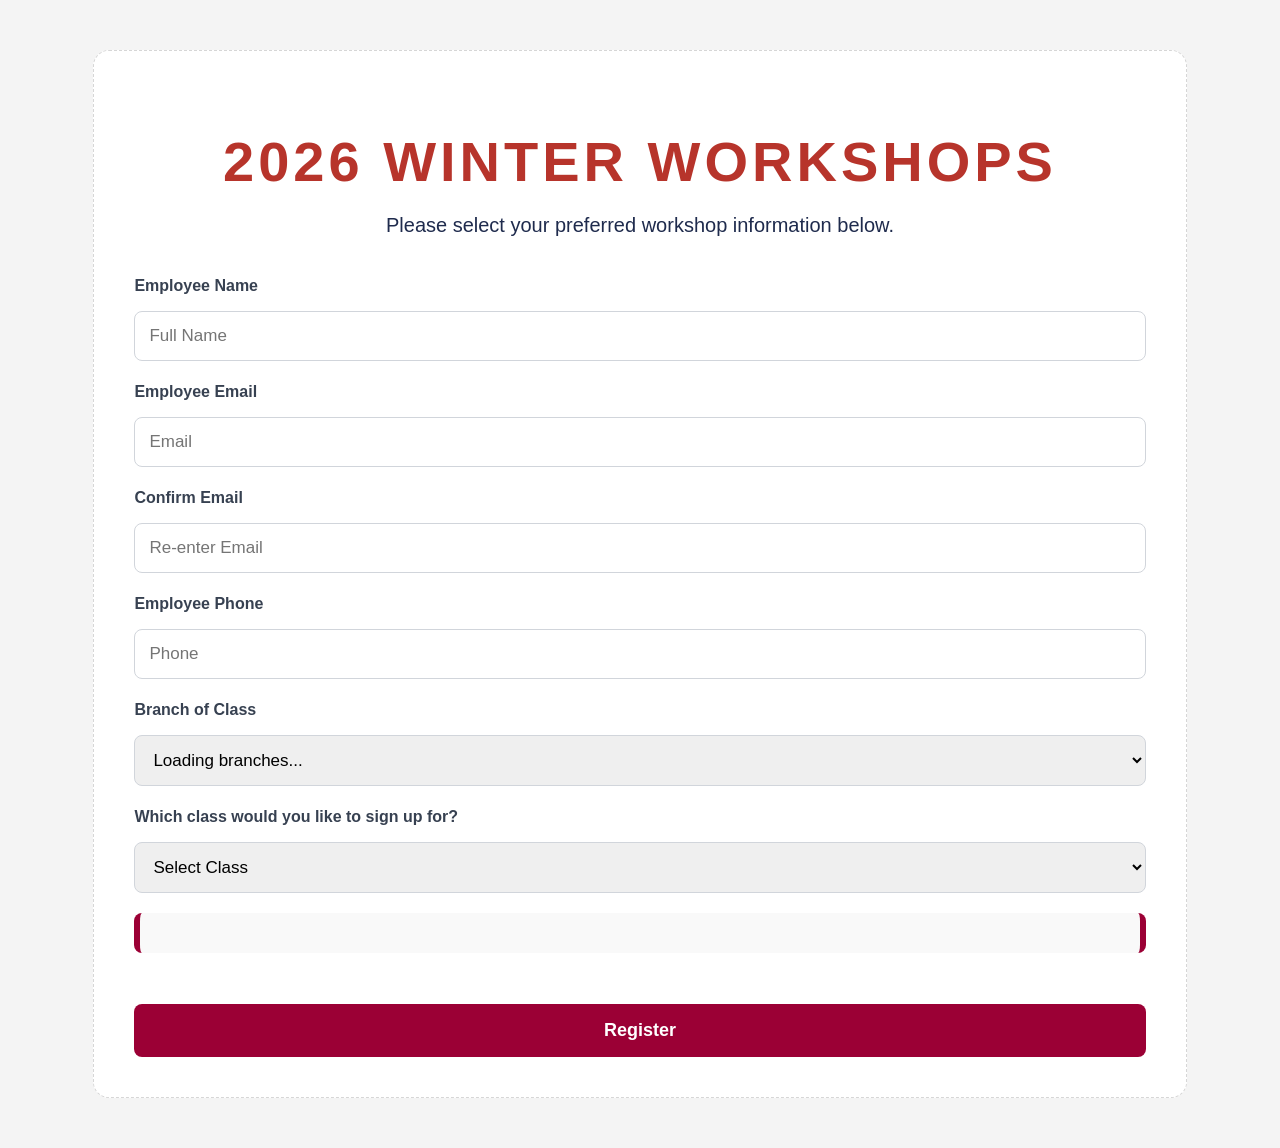
<file: index.html>
<!DOCTYPE html>
<html lang="en">
<head>
    <meta charset="UTF-8">
    <meta name="viewport" content="width=device-width, initial-scale=1.0">
    <title>Workshop Signup</title>
    <link rel="stylesheet" href="style.css">
</head>

<body>

<div class="classes-box">
    <h1>2026 WINTER WORKSHOPS</h1>

    <p class="subtitle">
        Please select your preferred workshop information below.
    </p>

    <label for="name">Employee Name</label>
    <input type="text" id="name" placeholder="Full Name">

    <label for="email">Employee Email</label>
    <input type="email" id="email" placeholder="Email">

    <label for="confirmEmail">Confirm Email</label>
    <input type="email" id="confirmEmail" placeholder="Re-enter Email">

    <label for="phone">Employee Phone</label>
    <input type="text" id="phone" placeholder="Phone">

    <label for="branch">Branch of Class</label>
    <select id="branch" onchange="updateClasses()">
        <option value="">Loading branches...</option>
    </select>

    <label for="trainingClass">Which class would you like to sign up for?</label>
    <select id="trainingClass">
        <option value="">Select Class</option>
    </select>

    <p id="classDescription"></p>

    <button type="button" onclick="registerEmployee()">Register</button>
</div>

<script>
    const script = document.createElement("script");
    script.src = "script.js?v=" + new Date().getTime();
    document.body.appendChild(script);
</script>
</body>
</html>
</file>
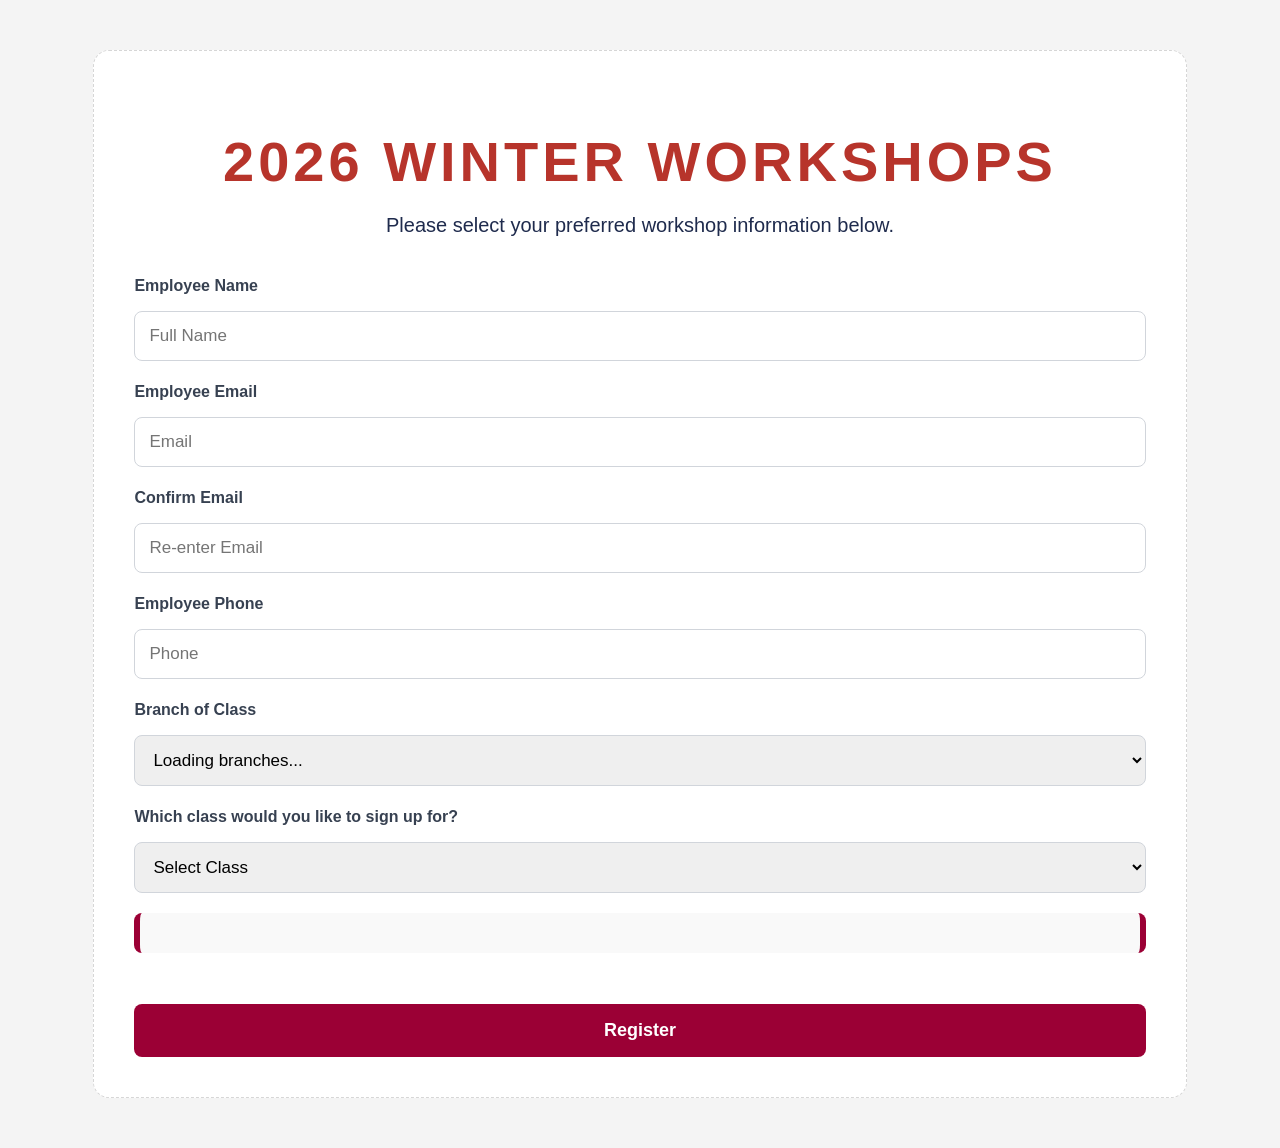
<file: admin.html>
<!DOCTYPE html>
<html lang="en">
<head>
    <meta charset="UTF-8">
    <meta name="viewport" content="width=device-width, initial-scale=1.0">
    <title>Admin Class Entry</title>
    <link rel="stylesheet" href="style.css">
</head>

<body>
    
    <script>
    const password = prompt("Enter admin password:");

    if (password !== "DBCIrrigation!") {
        alert("Incorrect password.");
        window.location.href = "index.html";
    }
</script>

<div class="classes-box">

    <h1>ADMIN CLASS ENTRY/EDIT</h1>
    
    <p class="subtitle">
    Employees will use this information to sign up for classes. Please make sure it is correct. </p>

    <h2>Add New Class</h2>

    <label for="adminBranch">Branch</label>
    <input type="text" id="adminBranch" placeholder="Denver">

    <label for="adminClass">Class Name</label>
    <input type="text" id="adminClass" placeholder="Lighting Design">

    <label for="adminDate">Date</label>
    <input type="text" id="adminDate" placeholder="MM/DD/YYYY">

    <label for="adminTime">Time</label>
    <input type="text" id="adminTime" placeholder="9-11 AM">

    <label for="adminDescription">Description</label>
    <textarea id="adminDescription" placeholder="Enter class description"></textarea>
    
     <label for="adminTeacher">Instructor</label>
    <input type="text" id="adminTeacher" placeholder="Who is teaching the class?">
    
    <label for="adminCapacity">Seat Capacity</label>
    <input type="number" id="adminCapacity" placeholder="20">
    
     <label for="adminLunch">Is lunch provided?</label>
    <input type="text" id="adminLunch" placeholder="Yes/No">

    
     <label for="adminAddress">Address</label>
    <input type="text" id="adminAddress" placeholder="123 Main St, Denver, CO">


    <button type="button" onclick="addClass()">Add Class</button>

    <hr>

    <h2>Edit or Delete Existing Class</h2>

   <label for="existingClass">
    Select Existing Class
</label>

<select
    id="existingClass"
    onchange="loadClassForEditing()"
>
   
    <option value="">
        Loading classes...
    </option>
</select>

  <button type="button" onclick="updateClass()">
    Update Selected Class
</button>

    <button type="button" onclick="deleteClass()">Delete Selected Class</button>

</div>

<script>
    const script = document.createElement("script");
    script.src = "script.js?v=" + new Date().getTime();
    document.body.appendChild(script);
</script>
    
</body>
</html>
</file>
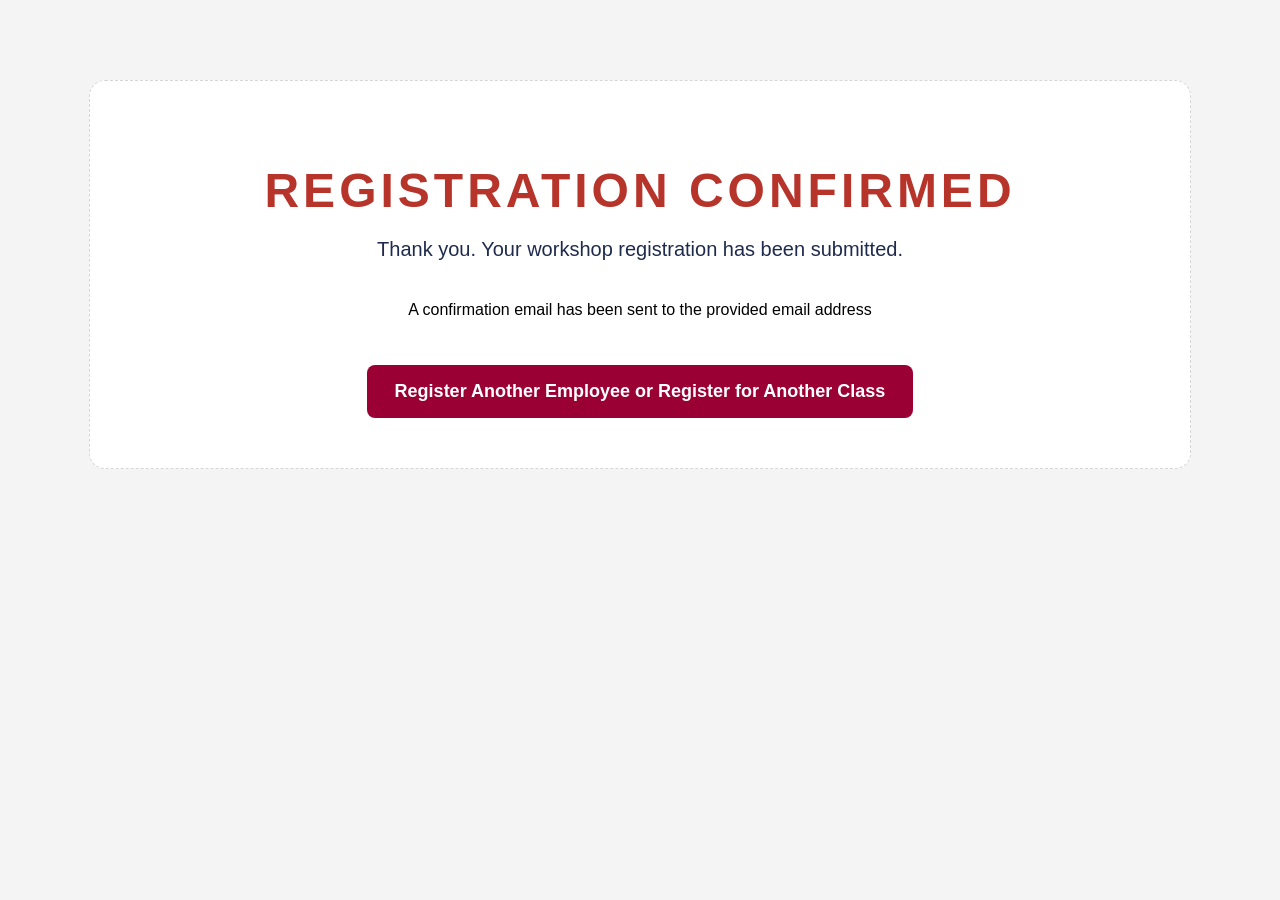
<file: confirmation.html>
<!DOCTYPE html>
<html lang="en">
<head>
    <title>Registration Confirmed</title>
    <link rel="stylesheet" href="style.css">
</head>
<body>

    <div class="confirmation-box">

        <h1>REGISTRATION CONFIRMED</h1>

        <p class="subtitle">
            Thank you. Your workshop registration has been submitted. 
        </p>
        
        <p class="secondary">
            A confirmation email has been sent to the provided email address 
        </p>

        <a href="index.html" class="confirmation-button">
            Register Another Employee or Register for Another Class
        </a>

    </div>

</body>
</html>
</file>
<file: style.css>
body {
    font-family: Arial;
    background: #f4f4f4;
}

.classes-box {
    width: 80%;
    max-width: 1400px;

    margin: 50px auto;

    background: white;

    padding: 30px;

    border-radius: 16px;

    border: 1px dashed #ddd;
}

.classes-box label {
    display: block;

    margin-top: 15px;

    font-size: 16px;

    color: #374151;

    font-weight: bold;
}

.classes-box input,
.classes-box select,
.classes-box button {

    width: 100%;

    padding: 12px;

    margin-top: 8px;

    border-radius: 8px;

    font-size: 16px;
}

.classes-box input,
.classes-box select {
    border: 1px solid #ccc;
}

.classes-box button {

    background: #9b0035;

    color: white;

    border: none;

    cursor: pointer;

    margin-top: 25px;
}

.classes-box button:hover {
    background: #7a002a;
}


h1 {

    font-family: 'Montserrat', sans-serif;

    font-size: 40px;

    font-weight: 600;

    letter-spacing: 4px;

    color: #b7342b;

    text-align: center;

    margin-bottom: 10px;
}

.subtitle {

    font-family: 'Montserrat', sans-serif;

    font-size: 20px;

    color: #1f2b4d;

    text-align: center;

    font-weight: 400;
}*/

body {
    background: #f4f4f4;
    font-family: 'Montserrat', sans-serif;
}

.classes-box {

    width: 80%;

    max-width: 1200px;

    margin: 50px auto;

    background: white;

    padding: 40px;

    border-radius: 16px;

    border: 1px dashed #d6d6d6;
}

h1 {

    text-align: center;

    font-size: 56px;

    font-weight: 800;

    letter-spacing: 4px;

    color: #b7342b;

    margin-bottom: 10px;
}

.subtitle {

    text-align: center;

    font-size: 20px;

    color: #1f2b4d;

    margin-bottom: 40px;
}

.classes-box label {

    display: block;

    margin-top: 22px;

    margin-bottom: 8px;

    font-size: 16px;

    font-weight: 600;

    color: #374151;
}

.classes-box input,
.classes-box select {

    width: 100%;

    padding: 14px;

    border: 1px solid #d1d5db;

    border-radius: 8px;

    font-size: 17px;

    font-family: 'Montserrat', sans-serif;

    box-sizing: border-box;
}

.classes-box button {

    width: 100%;

    margin-top: 35px;

    padding: 16px;

    background: #9b0035;

    color: white;

    border: none;

    border-radius: 8px;

    font-size: 18px;

    font-weight: bold;

    cursor: pointer;

    font-family: 'Montserrat', sans-serif;
}

.classes-box button:hover {

    background: #7a002a;
}

.confirmation-box {
    width: 80%;
    max-width: 1000px;
    margin: 80px auto;
    background: white;
    padding: 50px;
    border-radius: 16px;
    border: 1px dashed #d6d6d6;
    text-align: center;
}

.confirmation-box h1 {
    font-size: 48px;
    font-weight: 600;
    letter-spacing: 4px;
    color: #b7342b;
    margin-bottom: 15px;
}

.confirmation-button {
    display: inline-block;
    margin-top: 30px;
    padding: 16px 28px;
    background: #9b0035;
    color: white;
    text-decoration: none;
    border-radius: 8px;
    font-size: 18px;
    font-weight: bold;
}

.confirmation-button:hover {
    background: #7a002a;
}

.secondary {
    font-size: 20;
}

#classDescription {

    margin-top: 20px;

    padding: 20px;

    background: #f9f9f9;

    border-left: 6px solid #9b0035;
    border-right: 6px solid #9b0035;

    
    border-radius: 8px;

    font-size: 16px;

    line-height: 1.6;

    color: #374151;
}
</file>
